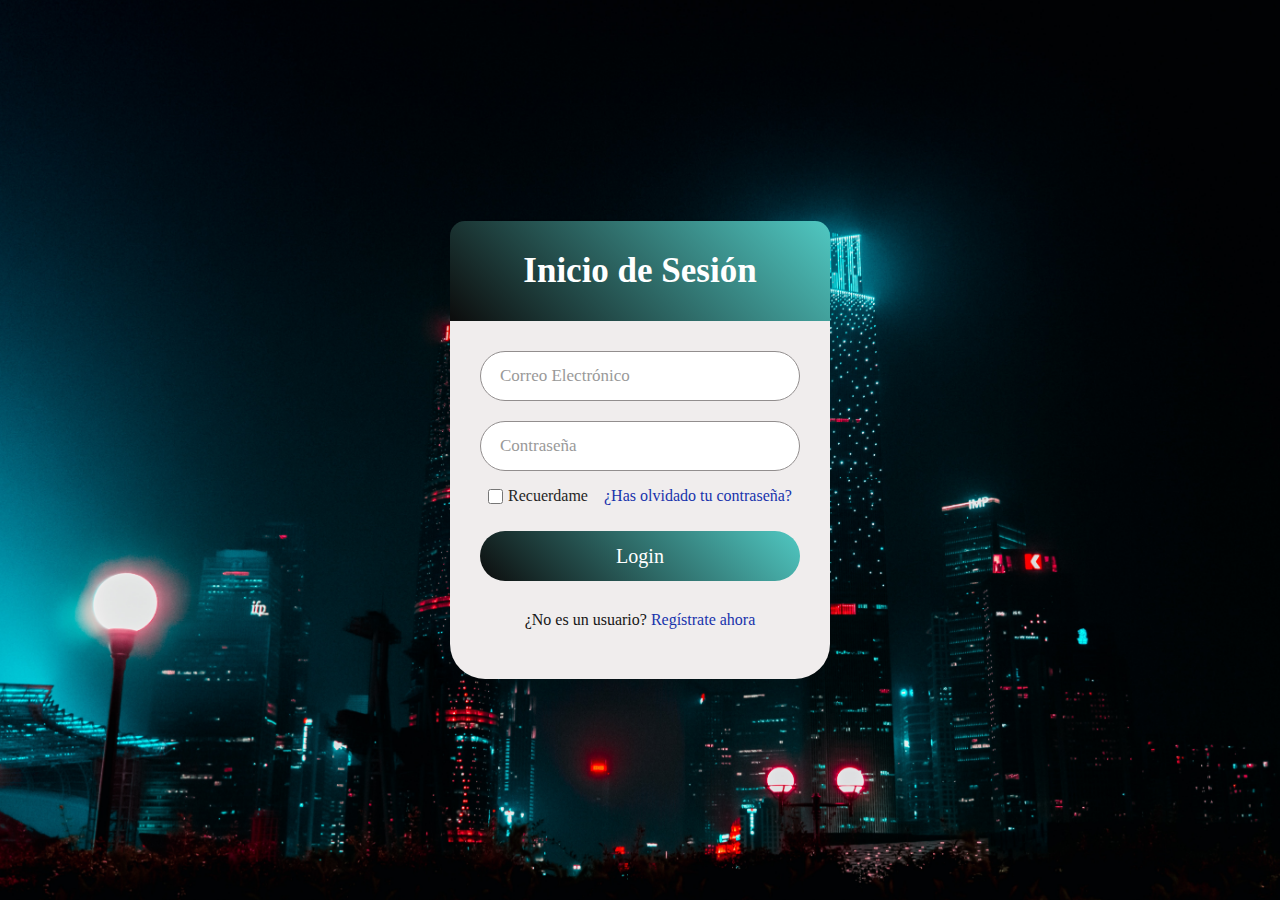
<file: login/index.html>
<!DOCTYPE html>
<html lang="en" dir="ltr">
  <head>
    <meta charset="utf-8">
    <title>REGISTRARSE</title>
    <link rel="stylesheet" href="style.css">
  </head>
  <body>
    <div class="wrapper">
      <div class="title">Inicio de Sesión</div>
      <form action="#">
        <div class="field">
          <input type="text" required>
          <label>Correo Electrónico</label>
        </div>
        <div class="field">
          <input type="password" required>
          <label>Contraseña</label>
        </div>
        <div class="content">
          <div class="checkbox">
            <input type="checkbox" id="remember-me">
            <label for="remember-me">Recuerdame</label>
          </div>
          <div class="pass-link"><a href="#">¿Has olvidado tu contraseña?</a></div>
        </div>
        <div class="field">
          <input type="submit" value="Login">
        </div>
        <div class="signup-link">¿No es un usuario? <a href="#">Regístrate ahora</a></div>
      </form>
    </div>
  </body>
</html>
</file>
<file: login/style.css>
*{
  margin: 0;
  padding: 0;
  box-sizing: border-box;
  font-family: 'Segoe UI';
}
html,body{
  display: grid;
  height: 100%;
  width: 100%;
  place-items: center;
  background: linear-gradient(-135deg, #f5f5f5, #fcfcfc);
  background-image: url("fondo4.jpg");
  background-position: center center;
  background-repeat: no-repeat;
  background-size: cover;
  background-attachment: fixed;
}
::selection{
  background: #4158d0;
  color: #fff;
}
.wrapper{
  width: 380px;
  background: #f0eded;
  border-radius: 35px;
  box-shadow: 0px 15px 20px rgba(0,0,0,0.1);
}
.wrapper .title{
  font-size: 35px;
  font-weight: 600;
  text-align: center;
  line-height: 100px;
  color: #fff;
  user-select: none;
  border-radius: 15px 15px 0 0;
  background: linear-gradient(-135deg, #50c8c2, #0c0c0c);
}
.wrapper form{
  padding: 10px 30px 50px 30px;
}
.wrapper form .field{
  height: 50px;
  width: 100%;
  margin-top: 20px;
  position: relative;
}
.wrapper form .field input{
  height: 100%;
  width: 100%;
  outline: none;
  font-size: 17px;
  padding-left: 20px;
  border: 1px solid rgb(146, 142, 142);
  border-radius: 35px;
  transition: all 0.3s ease;
}
.wrapper form .field input:focus,
form .field input:valid{
  border-color: #17636d;
}
.wrapper form .field label{
  position: absolute;
  top: 50%;
  left: 20px;
  color: #999999;
  font-weight: 400;
  font-size: 17px;
  pointer-events: none;
  transform: translateY(-50%);
  transition: all 0.3s ease;
}
form .field input:focus ~ label,
form .field input:valid ~ label{
  top: 0%;
  font-size: 16px;
  color: #0f413e;
  background: #fff;
  transform: translateY(-50%);
}
form .content{
  display: flex;
  width: 100%;
  height: 50px;
  font-size: 16px;
  align-items: center;
  justify-content: space-around;
}
form .content .checkbox{
  display: flex;
  align-items: center;
  justify-content: center;
}
form .content input{
  width: 15px;
  height: 15px;
  background: red;
}
form .content label{
  color: #262626;
  user-select: none;
  padding-left: 5px;
}
form .content .pass-link{
  color: "";
}
form .field input[type="submit"]{
  color: #fff;
  border: none;
  padding-left: 0;
  margin-top: -10px;
  font-size: 20px;
  font-weight: 500;
  cursor: pointer;
  background: linear-gradient(-135deg, #50c8c2, #0c0c0c);
  transition: all 0.3s ease;
}
form .field input[type="submit"]:active{
  transform: scale(0.95);
}
form .signup-link{
  color: #161515;
  margin-top: 20px;
  text-align: center;
}
form .pass-link a,
form .signup-link a{
  color: #1833ac;
  text-decoration: none;
}
form .pass-link a:hover,
form .signup-link a:hover{
  text-decoration: underline;
}
</file>
